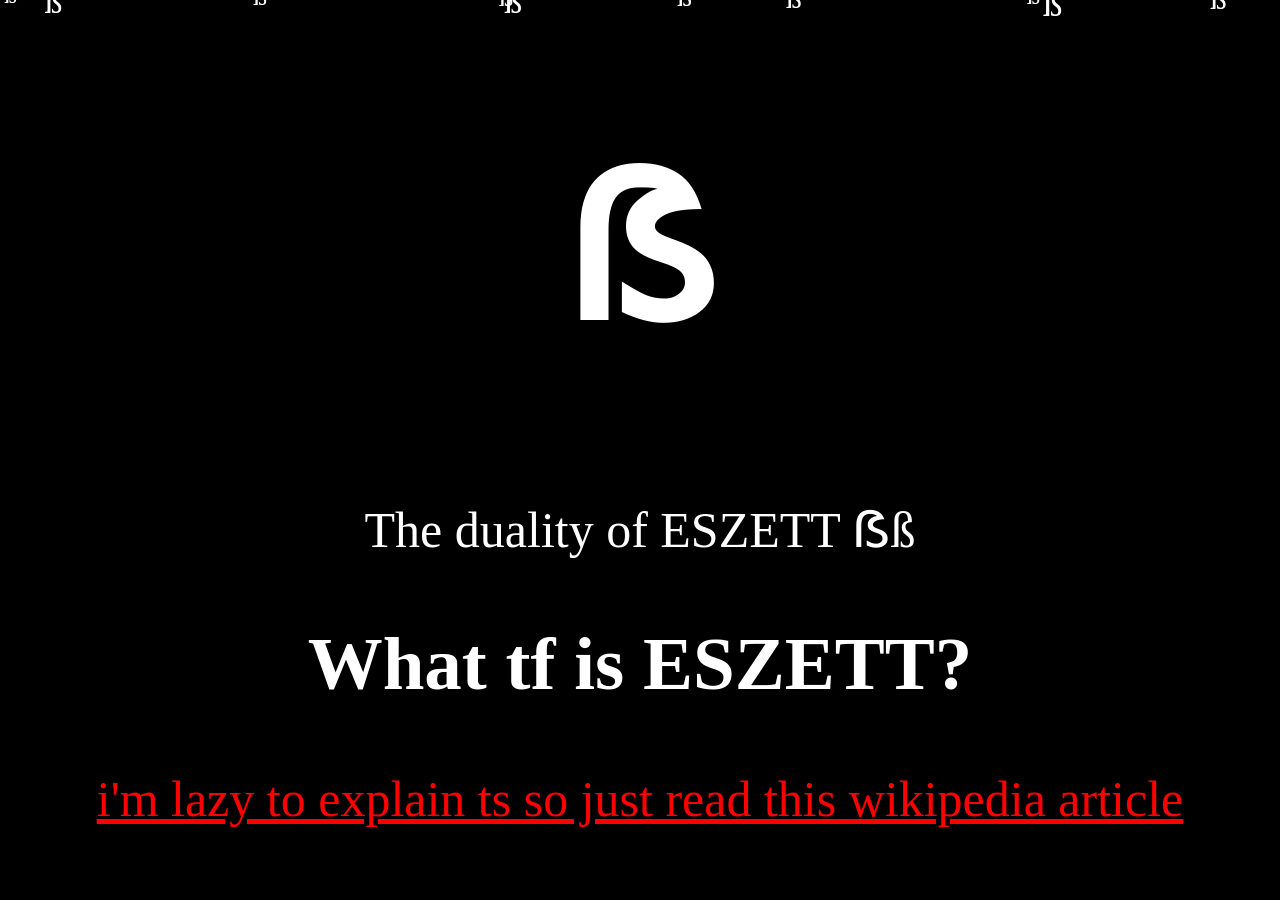
<file: eszett/index.html>
<!DOCTYPE html>
<html>
    <head>
        <link rel="stylesheet" href="style.css">
        <title>ß</title>
        <script src="script.js"></script>
    </head>
    <body>
        <h1>ẞ</h1>
        The duality of ESZETT ẞß
        <h2>What tf is ESZETT?</h2>
        <a href="https://en.wikipedia.org/wiki/%C3%9F">i'm lazy to explain ts so just read this wikipedia article</a>
    </body>
</html>
</file>
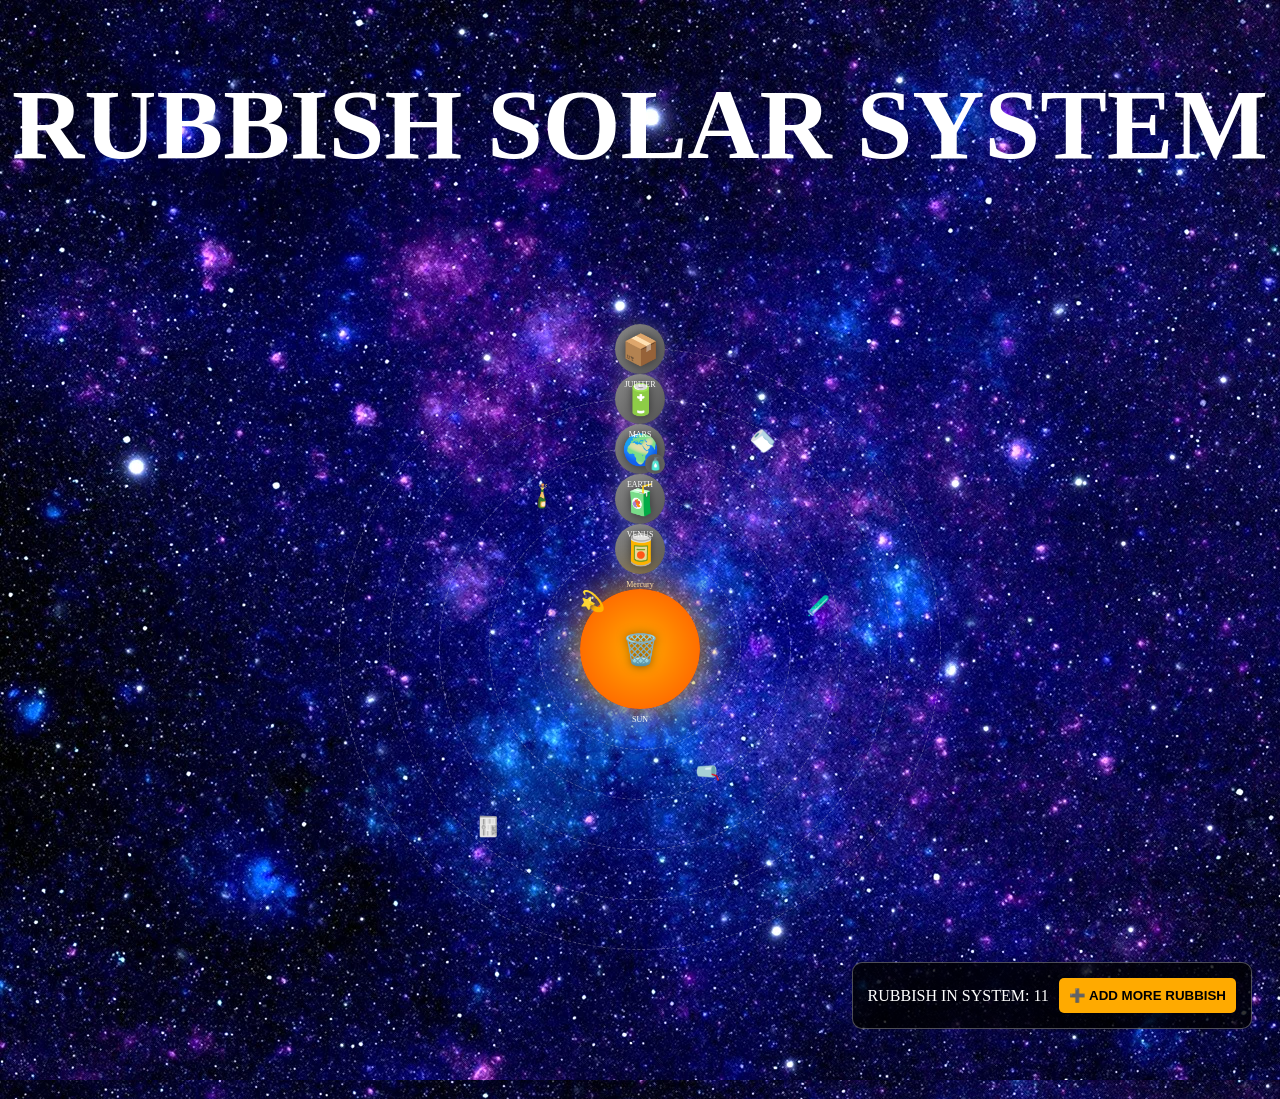
<file: trashspace/index.html>
<!DOCTYPE html>
<html>
    <head>
        <link rel="stylesheet" href="style.css">
        <script src="script.js" defer></script>
        <title>Rubbish Solar System</title>
    </head>
    <body>
        <h1 class="header" id="sigma">RUBBISH SOLAR SYSTEM</h1>

        <div class="solar-system" id="solar-system">
            
            <div class="sun trash" id="sun">
                <span class="trash-emoji">🗑️</span>
                <span class="label">SUN</span>
                <div class="trash-particles"></div>
            </div>
            
            
            <div class="orbit orbit-1">
                <div class="planet trash" id="mercury">
                    <span class="trash-emoji">🥫</span>
                    <span class="label">Mercury</span>
                </div>
            </div>
            
            <div class="orbit orbit-2">
                <div class="planet trash" id="venus">
                    <span class="trash-emoji">🧃</span>
                    <span class="label">VENUS</span>
                </div>
            </div>
            
            <div class="orbit orbit-3">
                <div class="planet trash" id="earth">
                    <span class="trash-emoji">🌍</span>
                    <span class="label">EARTH</span>
                    <div class="moon trash">
                        <span class="trash-emoji">🧴</span>
                    </div>
                </div>
            </div>
            
            <div class="orbit orbit-4">
                <div class="planet trash" id="mars">
                    <span class="trash-emoji">🔋</span>
                    <span class="label">MARS</span>
                </div>
            </div>
            
            <div class="orbit orbit-5">
                <div class="planet trash" id="jupiter">
                    <span class="trash-emoji">📦</span>
                    <span class="label">JUPITER</span>
                </div>
            </div>
    
            <div class="asteroid-belt">
                <div class="asteroid">🍾</div>
                <div class="asteroid">🥤</div>
                <div class="asteroid">🧪</div>
                <div class="asteroid">📰</div>
                <div class="asteroid">🧻</div>
            </div>
        </div>

        <div class="trash-counter" id="trash-counter">
            <span>RUBBISH IN SYSTEM: <span id="trash-count">0</span></span>
            <button onclick="addTrash()">➕ ADD MORE RUBBISH</button>
        </div>
    </body>
</html>
</file>
<file: eszett/style.css>
body {
    font-family: "Cormorant Garamond";
    font-size: 50px;
    text-align: center;
    background-color: black;
    color: white;
}

h1 {
    text-align: center;
    font-size: 200px;
}

@keyframes confettiFall {
    to {
        transform: translateY(100vh);
    }
}

a {
    animation: rgb 100s ease-in-out forwards;
}

@keyframes rgb {
    0% { color: rgb(255, 0, 0); }      /* Красный */
    17% { color: rgb(255, 255, 0); }    /* Желтый */
    33% { color: rgb(0, 255, 0); }      /* Зеленый */
    50% { color: rgb(0, 255, 255); }    /* Голубой */
    67% { color: rgb(0, 0, 255); }      /* Синий */
    83% { color: rgb(255, 0, 255); }    /* Пурпурный */
    100% { color: rgb(255, 0, 0); }      /* Обратно к красному *
}
</file>
<file: trashspace/style.css>
body {
    font-family: "JetBrains Mono NL";
    color: white;
    background-color: black;
    background-image: url(space.webp);
    opacity: 0;
    transform: translateY(40px);
    animation: hello 0.6s ease-out forwards;
}

@keyframes hello {
    to {
        opacity: 1;
        transform: translateY(0);
    }
}

.header {
    text-align: center;
    font-size: 100px;
    transition: font-size .5s ease;
}

.header:hover {
    font-size: 120px;
}

.solar-system {
    position: relative;
    width: 800px;
    height: 800px;
    margin: 50px auto;
    display: flex;
    justify-content: center;
    align-items: center;
    transition: opacity 1s ease;
}

.sun {
    position: absolute;
    width: 120px;
    height: 120px;
    background: radial-gradient(circle, #ffaa00, #ff5500);
    border-radius: 50%;
    display: flex;
    flex-direction: column;
    justify-content: center;
    align-items: center;
    box-shadow: 0 0 50px #ffaa00;
    z-index: 10;
    animation: sunPulse 2s infinite;
}

@keyframes sunPulse {
    0%, 100% { transform: scale(1); box-shadow: 0 0 50px #ffaa00; }
    50% { transform: scale(1.1); box-shadow: 0 0 80px #ffaa00; }
}

.orbit {
    position: absolute;
    border: 1px dashed rgba(255, 255, 255, 0.3);
    border-radius: 50%;
    animation: rotate linear infinite;
}

.orbit-1 { width: 200px; height: 200px; animation-duration: 4s; }
.orbit-2 { width: 300px; height: 300px; animation-duration: 6s; }
.orbit-3 { width: 400px; height: 400px; animation-duration: 8s; }
.orbit-4 { width: 500px; height: 500px; animation-duration: 10s; }
.orbit-5 { width: 600px; height: 600px; animation-duration: 12s; }

@keyframes rotate {
    from { transform: rotate(0deg); }
    to { transform: rotate(360deg); }
}

.planet {
    position: absolute;
    width: 50px;
    height: 50px;
    background: linear-gradient(135deg, #888, #555);
    border-radius: 50%;
    display: flex;
    flex-direction: column;
    justify-content: center;
    align-items: center;
    font-size: 24px;
    top: -25px;
    left: 50%;
    transform: translateX(-50%);
    box-shadow: 0 0 20px rgba(255, 255, 255, 0.3);
    transition: all 0.3s ease;
    cursor: pointer;
}

.planet:hover {
    transform: translateX(-50%) scale(1.2);
    box-shadow: 0 0 30px rgba(255, 255, 255, 0.8);
}

.trash-emoji {
    font-size: 30px;
    filter: drop-shadow(0 0 5px rgba(0,0,0,0.5));
}

.label {
    font-size: 8px;
    position: absolute;
    bottom: -15px;
    white-space: nowrap;
}

.moon {
    position: absolute;
    width: 20px;
    height: 20px;
    background: #666;
    border-radius: 50%;
    display: flex;
    justify-content: center;
    align-items: center;
    top: 30px;
    left: 30px;
    animation: moonOrbit 3s linear infinite;
}

.moon .trash-emoji {
    font-size: 12px;
}

@keyframes moonOrbit {
    from { transform: rotate(0deg) translateX(30px) rotate(0deg); }
    to { transform: rotate(360deg) translateX(30px) rotate(-360deg); }
}

.asteroid-belt {
    position: absolute;
    width: 550px;
    height: 550px;
    border-radius: 50%;
    animation: rotate 20s linear infinite;
}

.asteroid {
    position: absolute;
    font-size: 20px;
    animation: float 2s infinite alternate;
}

.asteroid:nth-child(1) { top: 20%; left: 30%; transform: rotate(45deg); }
.asteroid:nth-child(2) { top: 70%; left: 60%; transform: rotate(90deg); }
.asteroid:nth-child(3) { top: 40%; left: 80%; transform: rotate(180deg); }
.asteroid:nth-child(4) { top: 80%; left: 20%; transform: rotate(270deg); }
.asteroid:nth-child(5) { top: 10%; left: 70%; transform: rotate(315deg); }

@keyframes float {
    from { transform: translateY(0px) rotate(0deg); }
    to { transform: translateY(-10px) rotate(10deg); }
}

.trash-counter {
    position: fixed;
    bottom: 20px;
    right: 20px;
    background: rgba(0, 0, 0, 0.8);
    padding: 15px;
    border-radius: 10px;
    border: 1px solid rgba(255, 255, 255, 0.3);
    display: flex;
    gap: 10px;
    align-items: center;
    z-index: 100;
}

.trash-counter button {
    background: #ffaa00;
    border: none;
    padding: 10px;
    border-radius: 5px;
    cursor: pointer;
    font-weight: bold;
    transition: all 0.3s ease;
}

.trash-counter button:hover {
    background: #ff5500;
    transform: scale(1.1);
}

.trash-particles {
    position: absolute;
    width: 100%;
    height: 100%;
    animation: spin 3s linear infinite;
}

.trash-particles::before,
.trash-particles::after {
    content: '💫';
    position: absolute;
    font-size: 20px;
}
</file>
